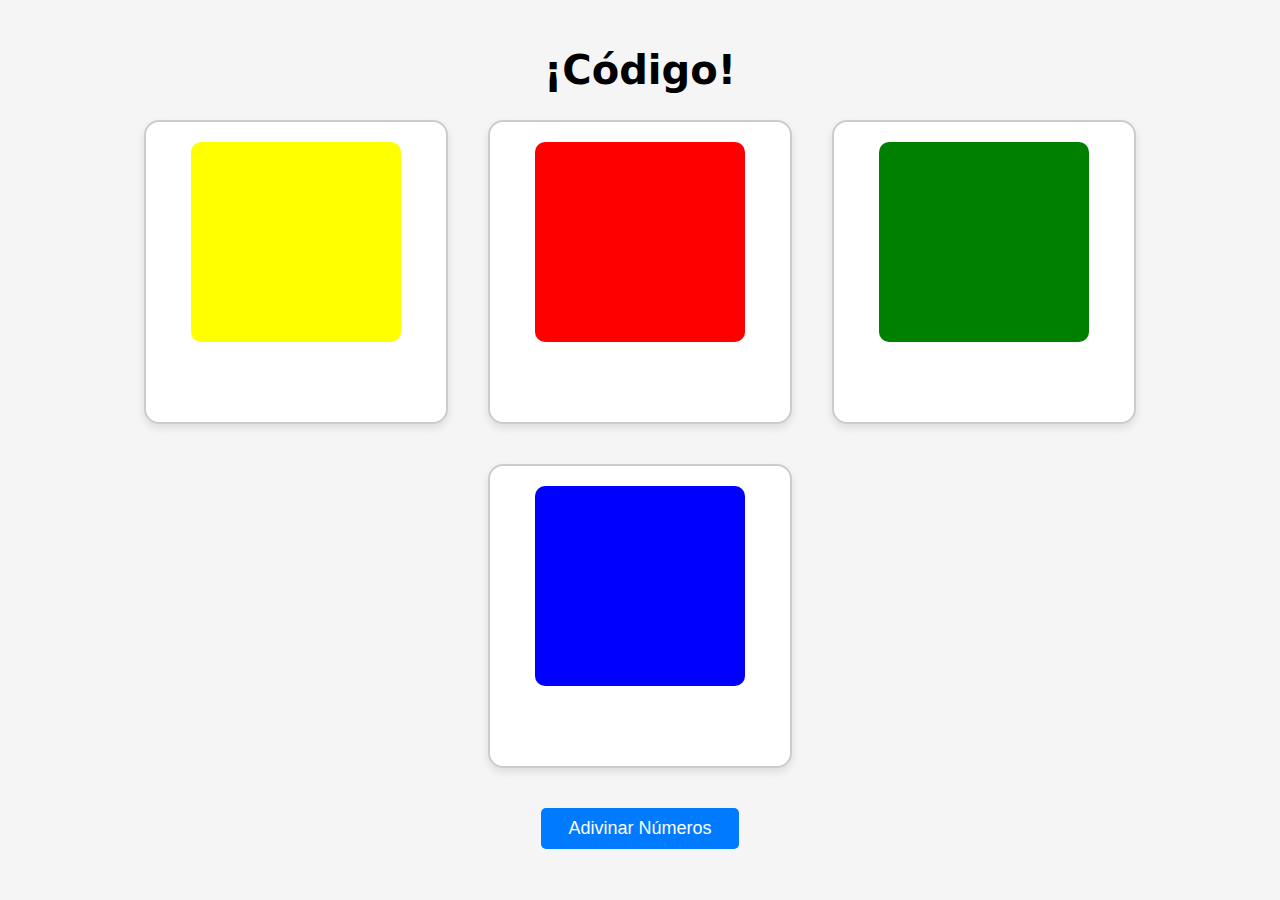
<file: index.html>
<!DOCTYPE html>
<html lang="es">

<head>
    <meta charset="UTF-8">
    <meta name="viewport" content="width=device-width, initial-scale=1.0">
    <title>Adivina el Número</title>
    <link rel="stylesheet" href="index.css">
    <script type="module" src="./index.js"></script>
</head>

<body>
    <header>
        <h1 class="hero">¡Código!</h1>
    </header>
    <main>
        <form action="">
            <section id="numeros"></section>
            <div class="button-container"><button type="submit" class="button">Adivinar Números</button></div>

        </form>
    </main>
</body>

</html>
</file>
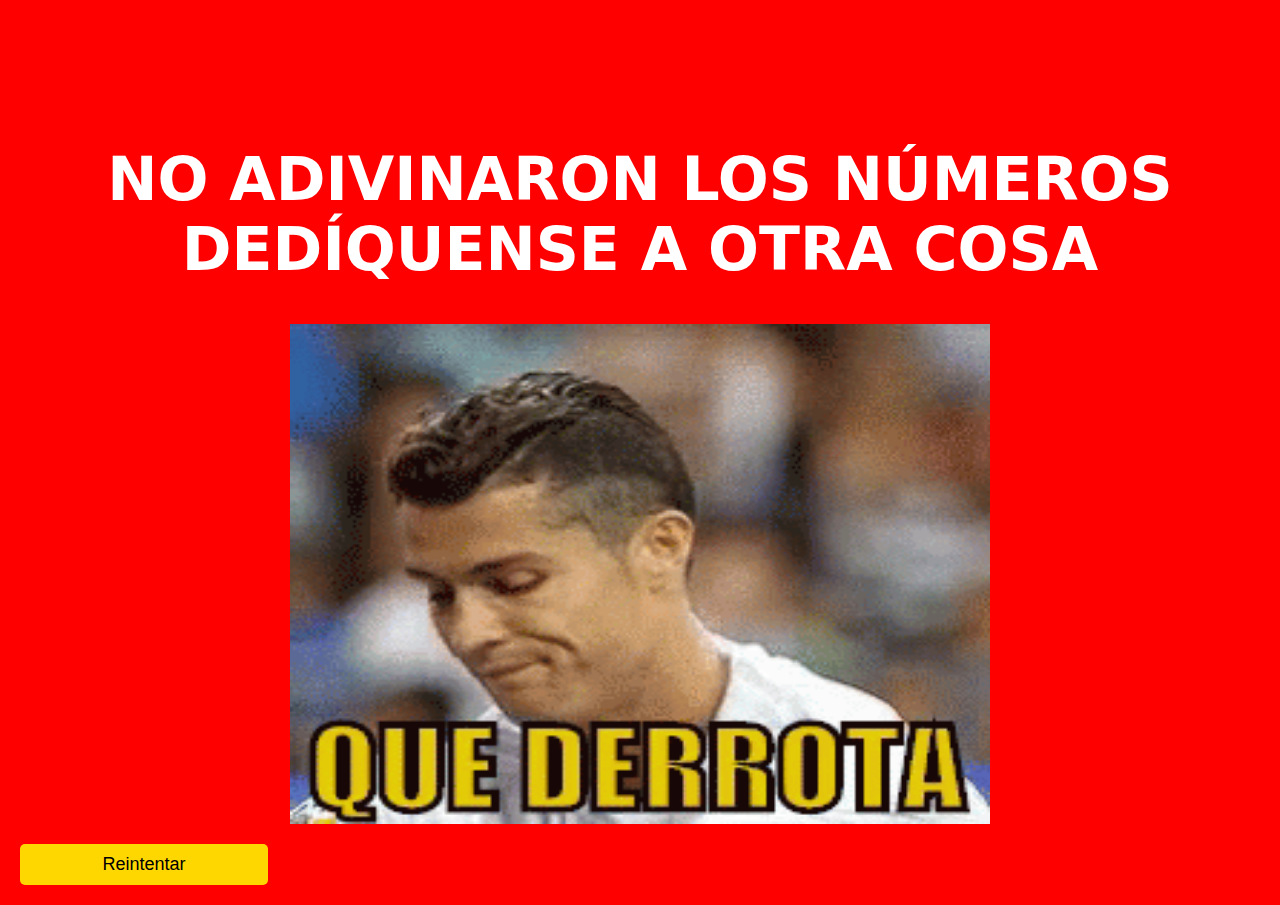
<file: derrota.html>
<!DOCTYPE html>
<html lang="es">

<head>
    <meta charset="UTF-8">
    <meta name="viewport" content="width=device-width, initial-scale=1.0">
    <title>PERDIERON</title>
    <link rel="stylesheet" href="index.css">
    <script type="module" src="./reTry.js"></script>
    <script>
        window.addEventListener('load', () => {
            const defeatSound = new Audio('derrota.mp3');
            defeatSound.play();
        });
    </script>
</head>

<body class="body-d">
    <h1 class="defeat">NO ADIVINARON LOS NÚMEROS <br> DEDÍQUENSE A OTRA COSA</h1>
    <div class="img-cont">
        <img src="/cristiano-ronaldo-defeat.gif" alt="imagen"></img>
    </div>
    <button class="button-d">Reintentar</button>
</body>

</html>
</file>
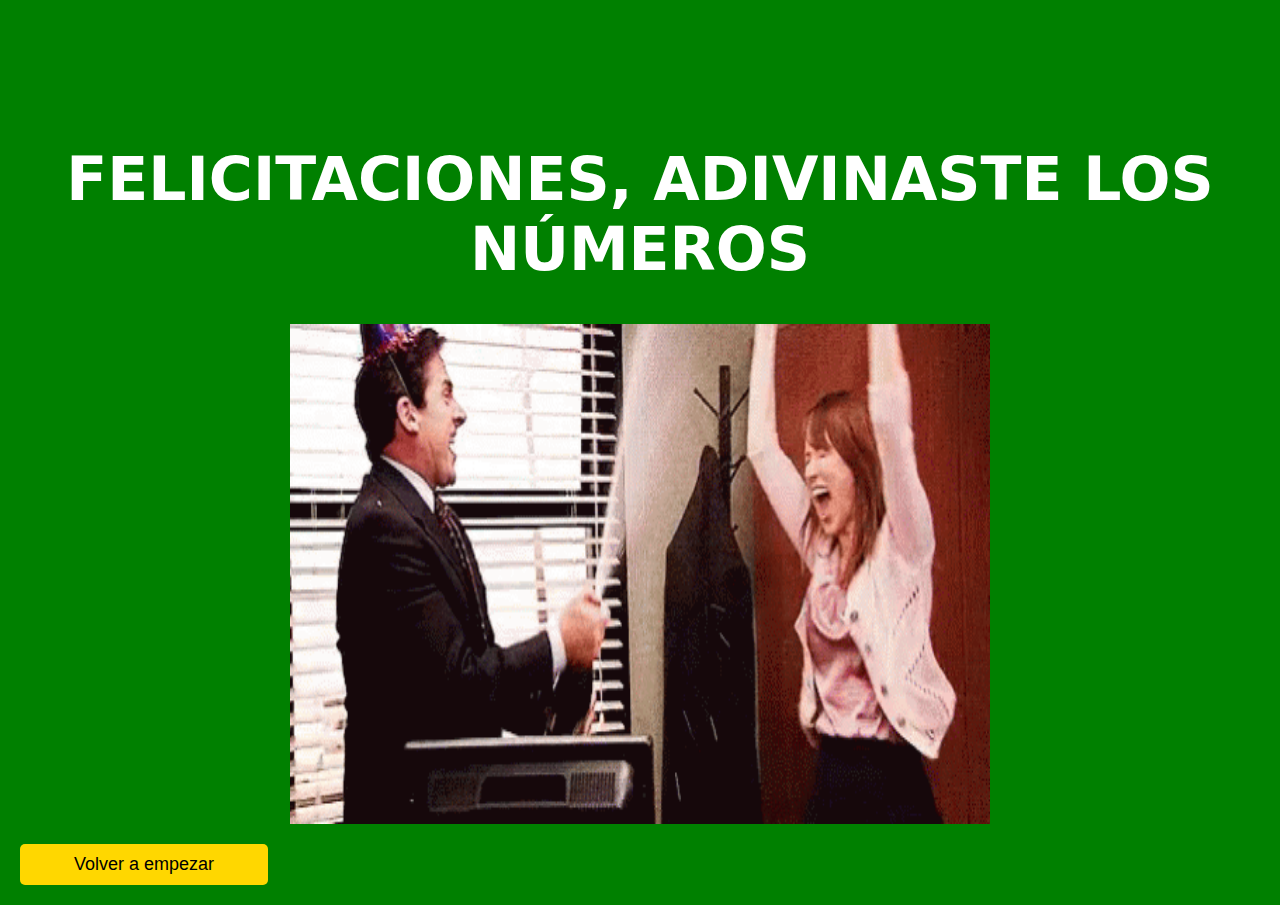
<file: victoria.html>
<!DOCTYPE html>
<html lang="es">

<head>
    <meta charset="UTF-8">
    <meta name="viewport" content="width=device-width, initial-scale=1.0">
    <title>VICTORIA</title>
    <link rel="stylesheet" href="index.css">
    <script type="module" src="/reTry.js"></script>
    <script>
        window.addEventListener('load', () => {
            const victorySound = new Audio('victoria.mp3');
            victorySound.play();
        });
    </script>
</head>

<body class="body">
    <h1 class="victory">FELICITACIONES, ADIVINASTE LOS NÚMEROS</h1>
    <div class="img-cont">
        <img src="/congrats-the-office.gif" alt="imagen"></img>
    </div>
    <button class="button-d">Volver a empezar</button>
</body>

</html>
</file>
<file: index.css>
body {
    font-family: system-ui, -apple-system, BlinkMacSystemFont, 'Segoe UI', Roboto, Oxygen, Ubuntu, Cantarell, 'Open Sans', 'Helvetica Neue', sans-serif;
    background-color: #f5f5f5;
    margin: 0;
    padding: 20px;
}

main {
    margin: auto;
    width: 80%;
}

.hero {
    font-size: 40px;
    text-align: center;
}

#numeros {
    display: flex;
    flex-wrap: wrap;
    justify-content: space-around;
    align-items: center;
    gap: 40px;
}

.card {
    height: 300px;
    width: 300px;
    border: 2px solid #ccc;
    border-radius: 15px;
    box-shadow: 0 4px 8px rgba(0, 0, 0, 0.1);
    display: flex;
    flex-direction: column;
    align-items: center;
    background-color: #fff;
}

.card-img {
    height: 200px;
    border-radius: 10px;
    /* Cambiar para que se vea más como un campo */
    margin: 20px 0;
    width: 70%;
    display: flex;
    justify-content: center;
    align-items: center;
    font-size: 60px;
    color: #000;
    /* Color del texto */
    font-weight: bold;
    /* Borde para que se vea como un campo */
    background-color: rgba(0, 0, 0, 0.5);
    /* Fondo oscuro para contraste */
}

label {
    margin: 10px 0;
    /* Espaciado vertical */
    font-size: 18px;
    /* Tamaño de fuente del label */
}

input {
    padding: 10px;
    /* Espaciado interno */
    border: 1px solid #ccc;
    /* Borde del input */
    border-radius: 5px;
    /* Bordes redondeados */
    width: 80%;
    /* Ancho del input */
    font-size: 16px;
    /* Tamaño de fuente del input */
}

.button-container {
    display: flex;
    justify-content: center;
    /* Centrar horizontalmente */
    align-items: center;
    /* Centrar verticalmente si es necesario */
    margin-top: 20px;
    /* Espaciado superior */
}

.button {
    padding: 10px 20px;
    background-color: #007BFF;
    color: white;
    border: none;
    border-radius: 5px;
    cursor: pointer;
    font-size: 18px;
    transition: background-color 0.3s;
    width: 20%;
    margin: auto;
    margin-top: 20px;

}

.button:hover {
    background-color: #0056b3;
}

.body {
    background-color: green;

}

.victory {
    text-align: center;
    color: white;
    font-size: 60px;
    display: flex;
    justify-content: center;
    align-items: center;
    margin-top: 10%;

}


img {
    width: 700px;
    height: 500px;
    margin: auto;
    display: flex;
    justify-content: center;
    align-items: center;
}



.img-cont {
    display: flex;
    justify-content: center;
    align-items: center;
}

.body-d {
    background-color: red;

}

.defeat {
    text-align: center;
    color: white;
    font-size: 60px;
    display: flex;
    justify-content: center;
    align-items: center;
    margin-top: 10%;

}

.button-d {
    padding: 10px 20px;
    background-color: gold;
    color: black;
    border: none;
    border-radius: 5px;
    cursor: pointer;
    font-size: 18px;
    transition: background-color 0.3s;
    width: 20%;
    margin: auto;
    margin-top: 20px;

}

@keyframes fadeInOut {
    0% {
        opacity: 0;
        transform: translateX(20px);
    }

    10% {
        opacity: 1;
        transform: translateX(0);
    }

    90% {
        opacity: 1;
        transform: translateX(0);
    }

    100% {
        opacity: 0;
        transform: translateX(20px);
    }
}

.message {
    position: fixed;
    top: 20px;
    right: 20px;
    transform: none;
    background-color: rgba(248, 0, 0, 0.8);
    color: white;
    padding: 15px 30px;
    border-radius: 5px;
    font-size: 18px;
    animation: fadeInOut 3s ease-in-out forwards;
    max-width: 300px;
    text-align: center;
    box-shadow: 0 4px 6px rgba(0, 0, 0, 0.1);
}
</file>
